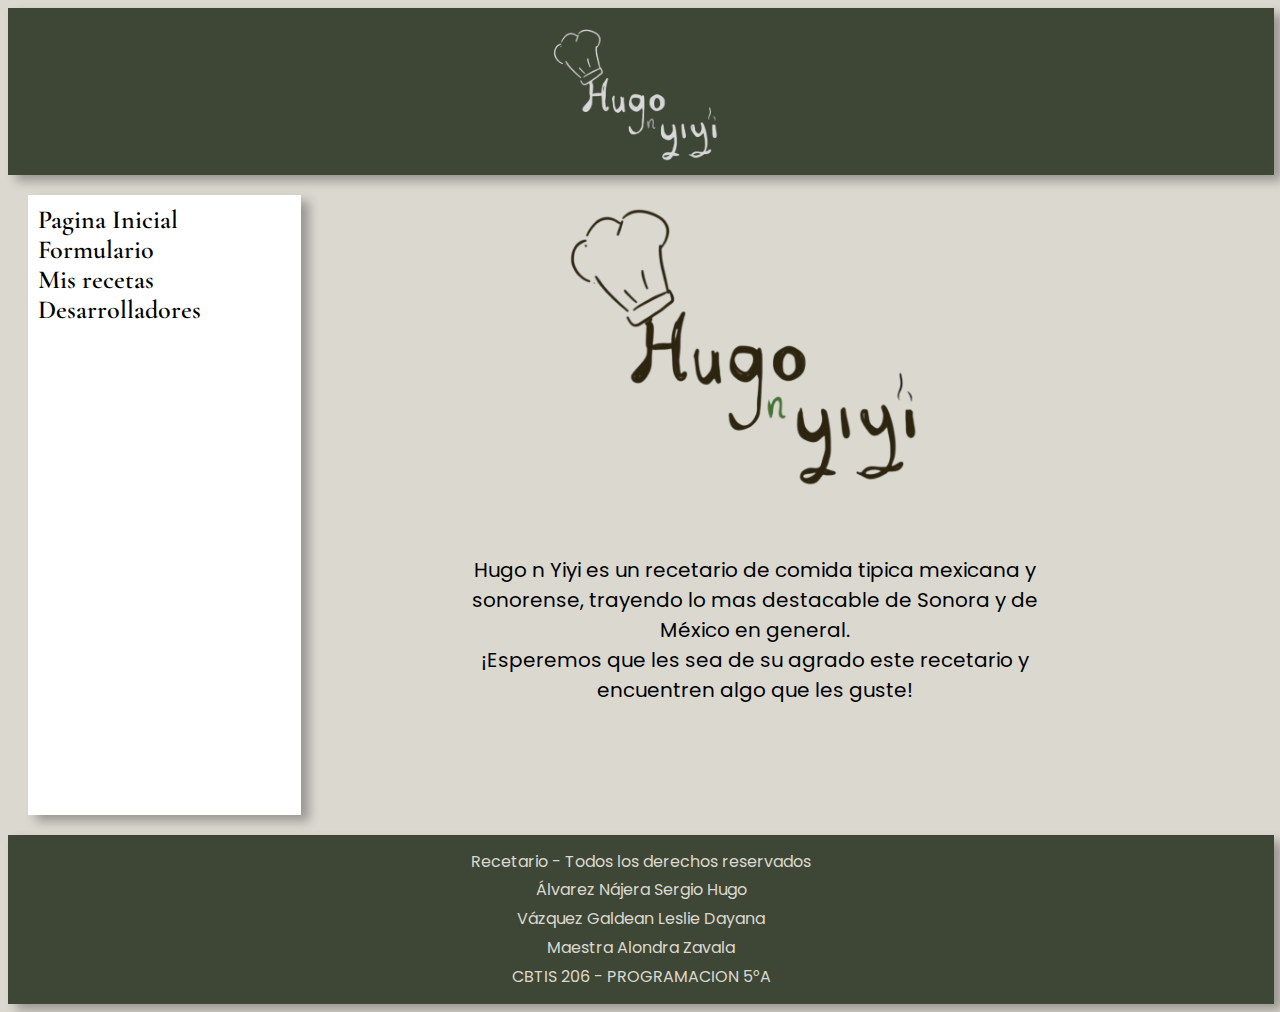
<file: index.html>
<!DOCTYPE html>
<html>
<head>
	<meta charset="utf-8">
	<meta name="viewport" content="width=device-width, initial-scale=1"/>
	<link rel="stylesheet" type="text/css" href="css/CSS.css">
	<link rel="stylesheet icon" type="text/css" href="img/logo_recetario.png">
	<title>Recetario</title>
</head>
<body bgcolor="#dbd8d0">

	<header>
		<a href="index.html"><img class="logo_header" src="img/logo_recetario_blanco.png"></a>
	</header>

	<nav>
		<a href="index.html">Pagina Inicial</a><br/>
		<a href="formulario.html">Formulario</a><br/>
		<a href="recetas.html">Mis recetas</a><br/>
		<a href="desarrolladores.html">Desarrolladores</a>
	</nav>

	<main>
		<section class="fondo">
			<img class="imagenes" src="img/logo_recetario.png">
			<br/>
			<p class="parrafos">
				Hugo n Yiyi es un recetario de comida tipica mexicana y sonorense, trayendo lo mas destacable de Sonora y de México en general. <br/>
				¡Esperemos que les sea de su agrado este recetario y encuentren algo que les guste!
			</p>
			<br/>
		</section>
	</main>

	<footer>
		<p>Recetario - Todos los derechos reservados</p>
		<p>Álvarez Nájera Sergio Hugo</p>
		<p>Vázquez Galdean Leslie Dayana</p>
		<p>Maestra Alondra Zavala</p>
		<p>CBTIS 206 - PROGRAMACION 5°A</p>
	</footer>

</body>
</html>
</file>
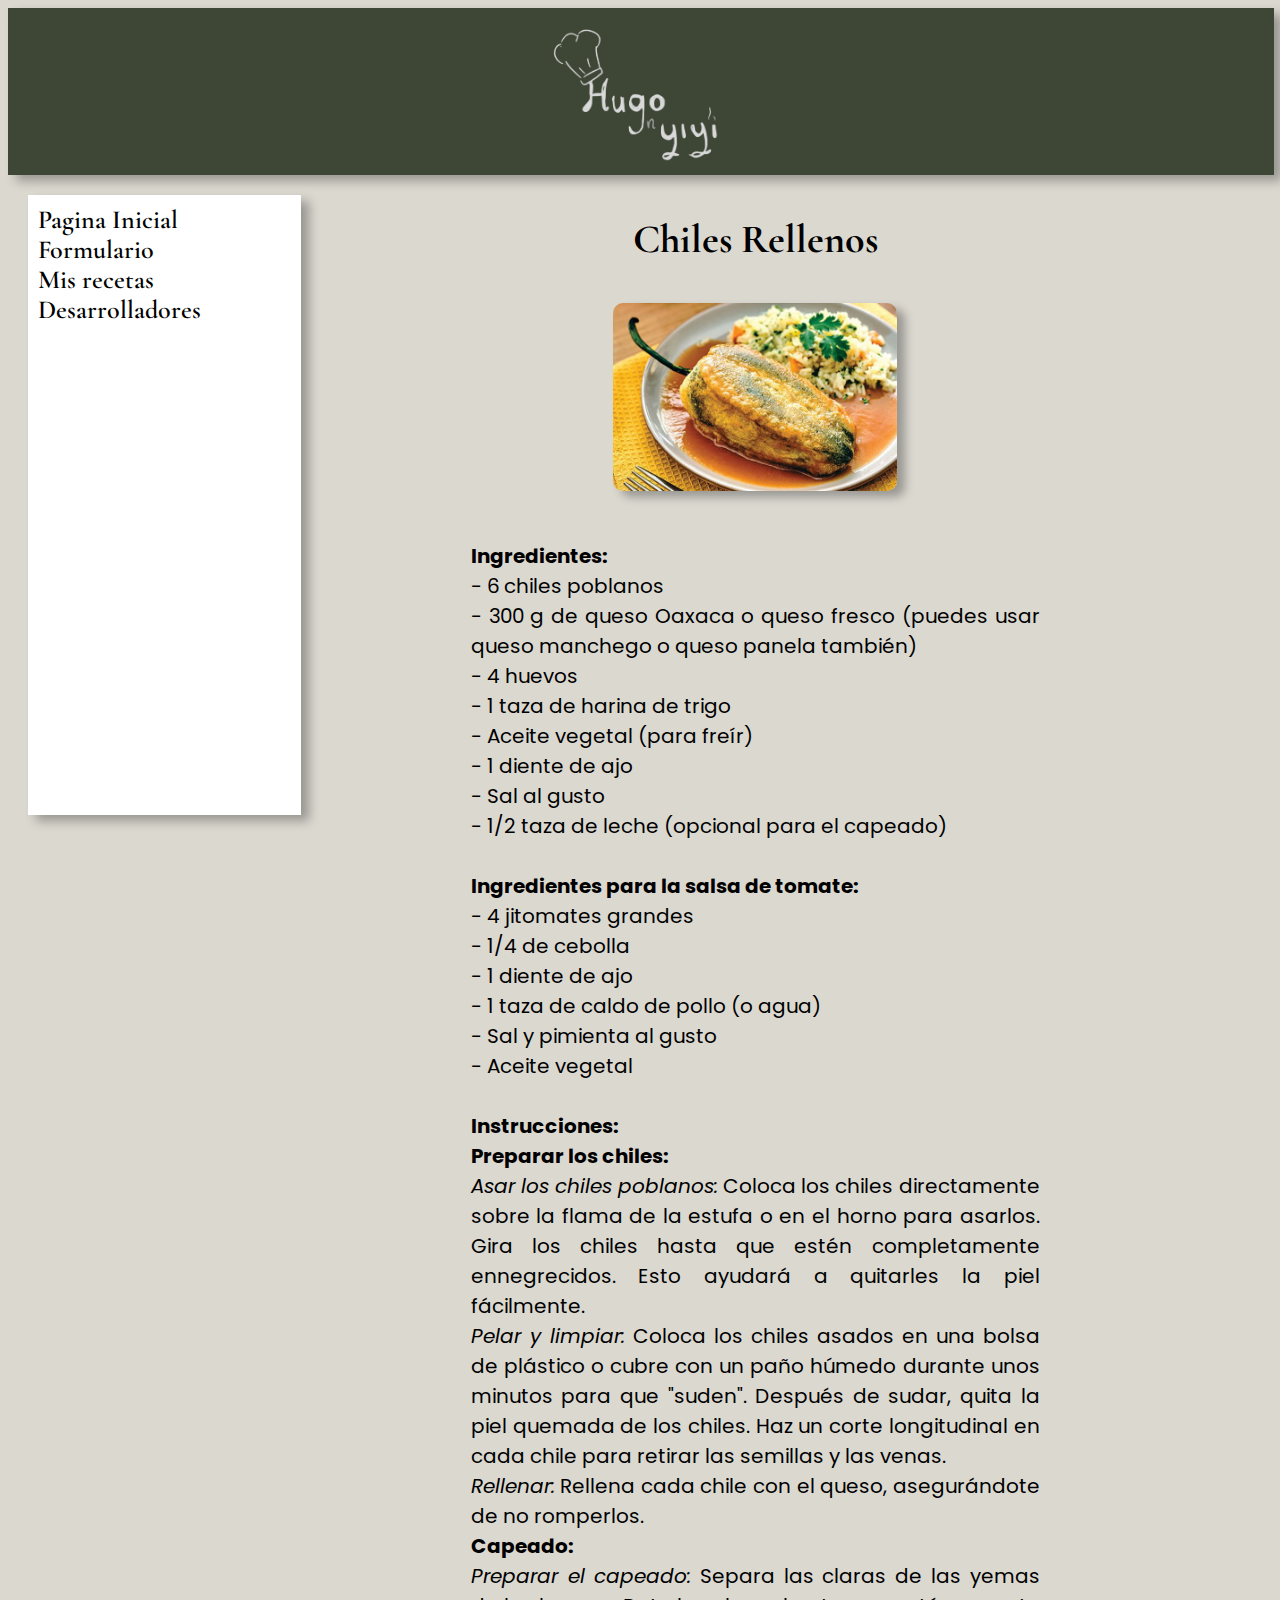
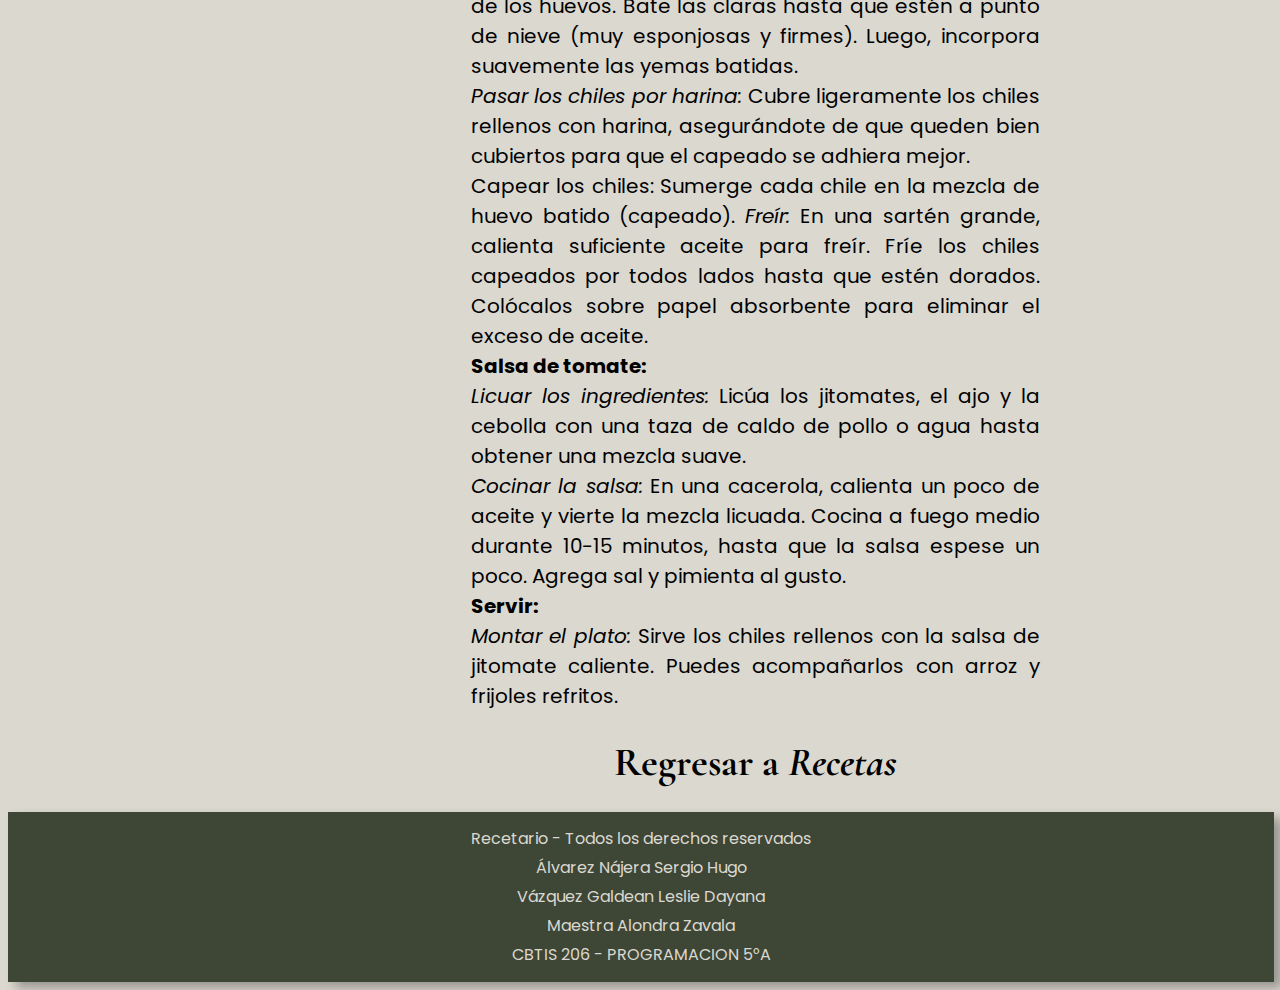
<file: chiles_rellenos.html>
<!DOCTYPE html>
<html>
<head>
	<meta charset="utf-8">
	<meta name="viewport" content="width=device-width, initial-scale=1"/>
	<link rel="stylesheet" type="text/css" href="css/CSS.css">
	<link rel="stylesheet icon" type="text/css" href="img/logo_recetario.png">
	<title>Chiles Rellenos - Mis Recetas</title>
</head>
<body bgcolor="#dbd8d0">

	<header>
		<a href="index.html"><img class="logo_header" src="img/logo_recetario_blanco.png"></a>
	</header>

	<nav>
		<a href="index.html">Pagina Inicial</a><br/>
		<a href="formulario.html">Formulario</a><br/>
		<a href="recetas.html">Mis recetas</a><br/>
		<a href="desarrolladores.html">Desarrolladores</a>
	</nav>

	<main>
		<section class="fondo">
			<p class="titulos">Chiles Rellenos</p>
			<img class="imagenes_recetas" height="200" width="200" src="img/chiles_rellenos.jpg">
			<br/>
			<p>
				<b>Ingredientes:</b> <br/>
				- 6 chiles poblanos <br/>
				- 300 g de queso Oaxaca o queso fresco (puedes usar queso manchego o queso panela también) <br/>
				- 4 huevos <br/>
				- 1 taza de harina de trigo <br/>
				- Aceite vegetal (para freír) <br/>
				- 1 diente de ajo <br/>
				- Sal al gusto <br/>
				- 1/2 taza de leche (opcional para el capeado) <br/>
				<br/>
				<b>Ingredientes para la salsa de tomate:</b> <br/>
				- 4 jitomates grandes <br/>
				- 1/4 de cebolla <br/>
				- 1 diente de ajo <br/>
				- 1 taza de caldo de pollo (o agua) <br/>
				- Sal y pimienta al gusto <br/>
				- Aceite vegetal <br/>
				<br/>
				<b>Instrucciones:</b> <br/>
				<b>Preparar los chiles:</b><br/>
				<i>Asar los chiles poblanos:</i> Coloca los chiles directamente sobre la flama de la estufa o en el horno para asarlos. Gira los chiles hasta que estén completamente ennegrecidos. Esto ayudará a quitarles la piel fácilmente. <br/>
				<i>Pelar y limpiar:</i> Coloca los chiles asados en una bolsa de plástico o cubre con un paño húmedo durante unos minutos para que "suden". Después de sudar, quita la piel quemada de los chiles. Haz un corte longitudinal en cada chile para retirar las semillas y las venas. <br/>
				<i>Rellenar:</i> Rellena cada chile con el queso, asegurándote de no romperlos.<br/>
				<b>Capeado:</b><br/>
				<i>Preparar el capeado:</i> Separa las claras de las yemas de los huevos. Bate las claras hasta que estén a punto de nieve (muy esponjosas y firmes). Luego, incorpora suavemente las yemas batidas. <br/>
				<i>Pasar los chiles por harina:</i> Cubre ligeramente los chiles rellenos con harina, asegurándote de que queden bien cubiertos para que el capeado se adhiera mejor. <br/>
				Capear los chiles: Sumerge cada chile en la mezcla de huevo batido (capeado).
				<i>Freír:</i> En una sartén grande, calienta suficiente aceite para freír. Fríe los chiles capeados por todos lados hasta que estén dorados. Colócalos sobre papel absorbente para eliminar el exceso de aceite. <br/>
				<b>Salsa de tomate:</b><br/>
				<i>Licuar los ingredientes:</i> Licúa los jitomates, el ajo y la cebolla con una taza de caldo de pollo o agua hasta obtener una mezcla suave.<br/>
				<i>Cocinar la salsa:</i> En una cacerola, calienta un poco de aceite y vierte la mezcla licuada. Cocina a fuego medio durante 10-15 minutos, hasta que la salsa espese un poco. Agrega sal y pimienta al gusto.<br/>
				<b>Servir:</b><br/>
				<i>Montar el plato:</i> Sirve los chiles rellenos con la salsa de jitomate caliente. Puedes acompañarlos con arroz y frijoles refritos. <br/>
			</p>
		<a href="recetas.html"><h1 align="center">Regresar a <i>Recetas</i></h1></a>
		</section>

	</main>

	<footer>
		<p>Recetario - Todos los derechos reservados</p>
		<p>Álvarez Nájera Sergio Hugo</p>
		<p>Vázquez Galdean Leslie Dayana</p>
		<p>Maestra Alondra Zavala</p>
		<p>CBTIS 206 - PROGRAMACION 5°A</p>
	</footer>



</body>
</html>
</file>
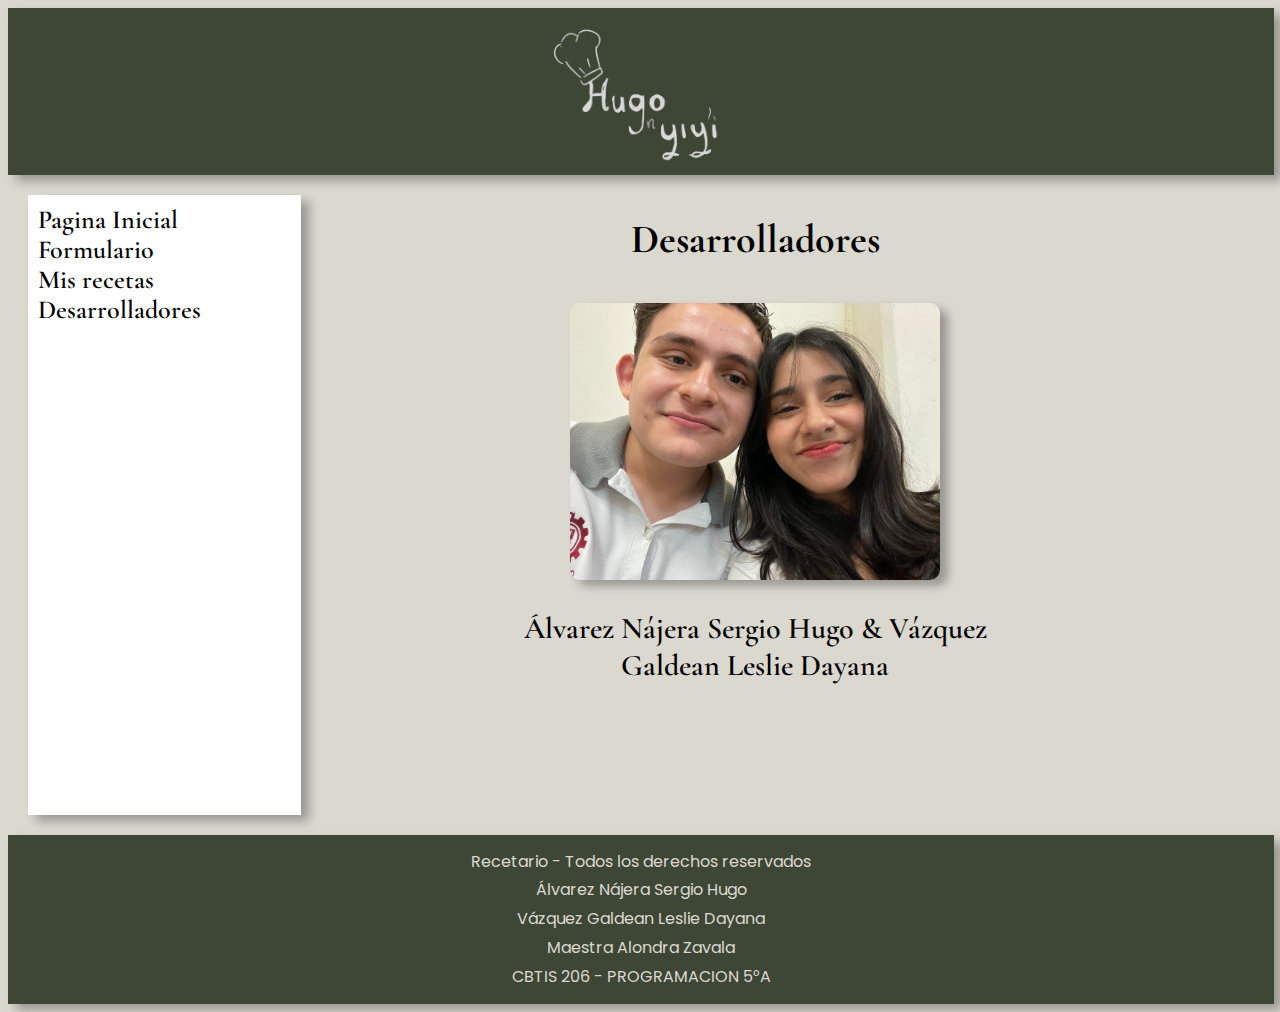
<file: desarrolladores.html>
<!DOCTYPE html>
<html>
<head>
	<meta charset="utf-8">
	<meta name="viewport" content="width=device-width, initial-scale=1"/>
	<link rel="stylesheet" type="text/css" href="css/CSS.css">
	<link rel="stylesheet icon" type="text/css" href="img/logo_recetario.png">
	<title>Desarrolladores</title>
</head>
<body bgcolor="#dbd8d0">

	<header>
		<a href="index.html"><img class="logo_header" src="img/logo_recetario_blanco.png"></a>
	</header>

	<nav>
		<a href="index.html">Pagina Inicial</a><br/>
		<a href="formulario.html">Formulario</a><br/>
		<a href="recetas.html">Mis recetas</a><br/>
		<a href="desarrolladores.html">Desarrolladores</a>
	</nav>

	<main>
		<section class="fondo">
			<p class="titulos">Desarrolladores</p>
			<img class="foto_desarrolladores" src="img/foto_desarroladores.jpg">
			<p class="parrafo_desarrollador">
				Álvarez Nájera Sergio Hugo & Vázquez Galdean Leslie Dayana
			</p>
		</section>
	</main>

	<footer>
		<p>Recetario - Todos los derechos reservados</p>
		<p>Álvarez Nájera Sergio Hugo</p>
		<p>Vázquez Galdean Leslie Dayana</p>
		<p>Maestra Alondra Zavala</p>
		<p>CBTIS 206 - PROGRAMACION 5°A</p>
	</footer>

</body>
</html>
</file>
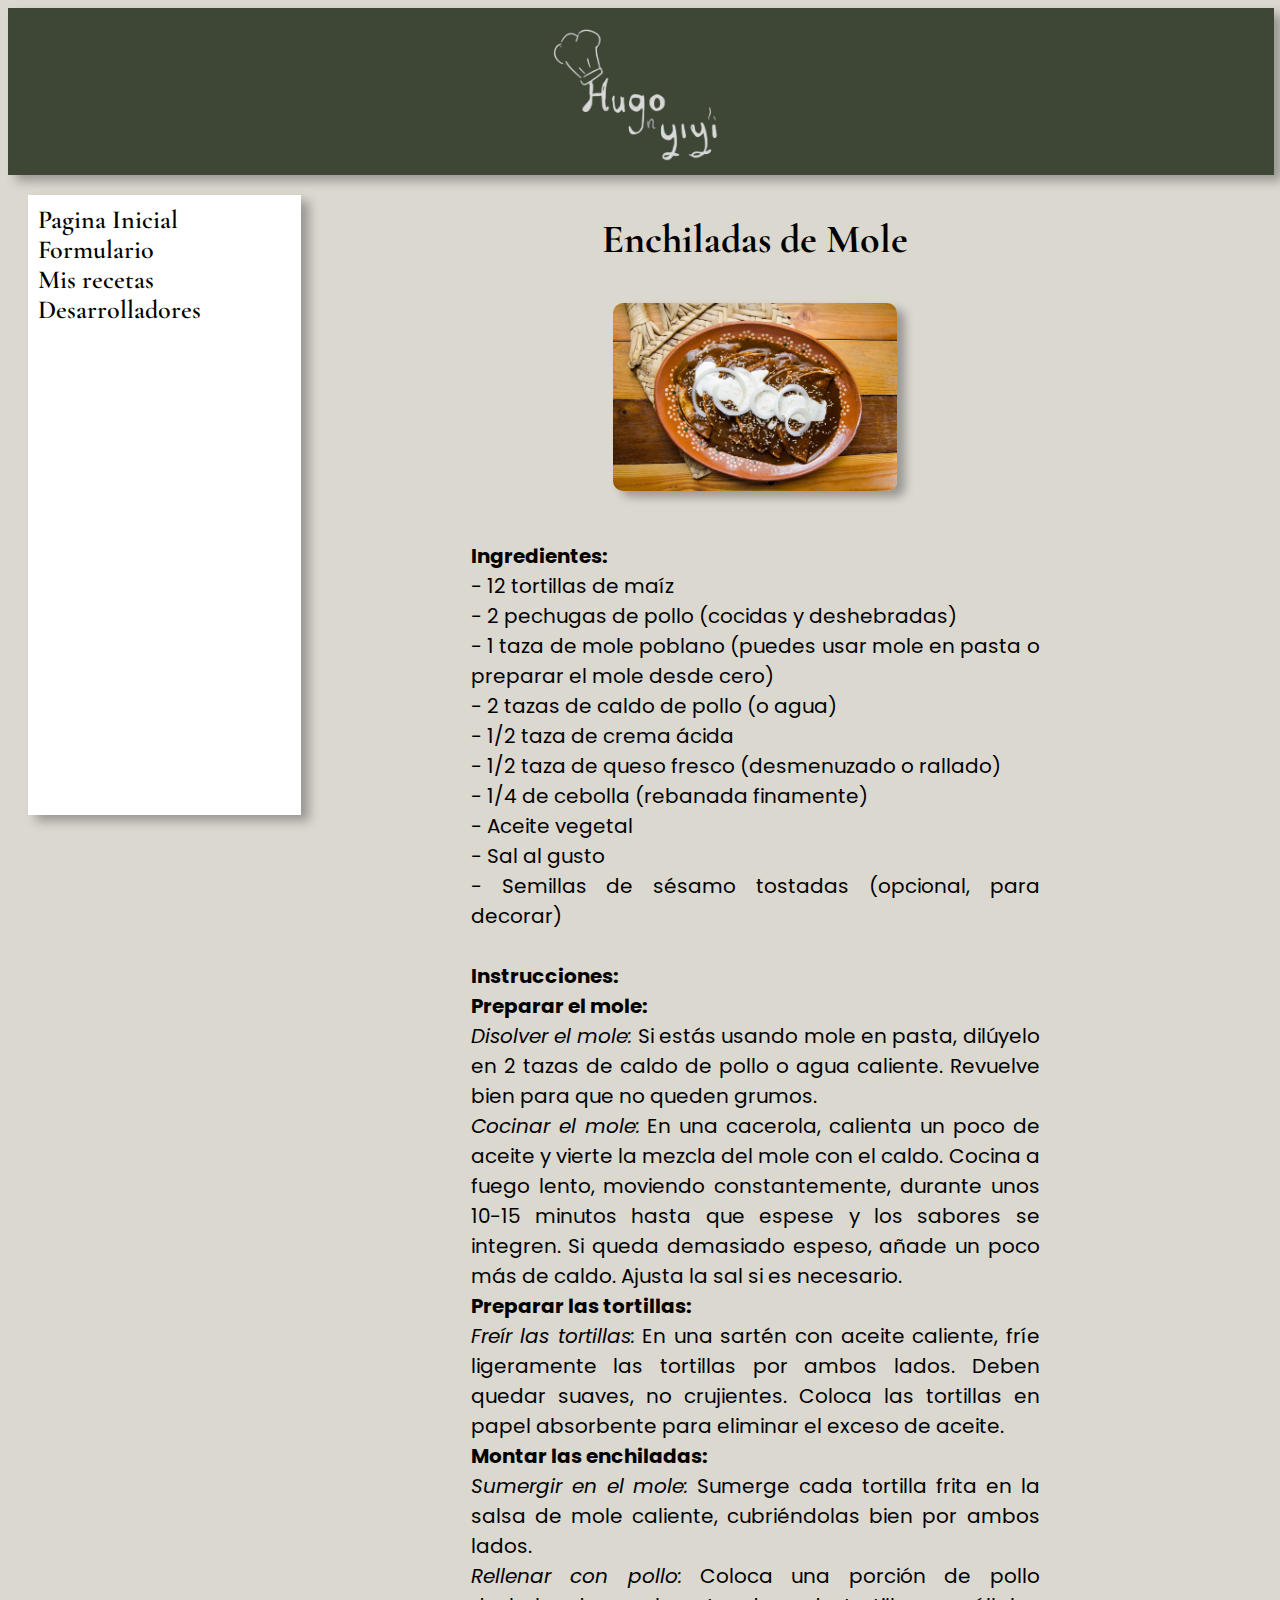
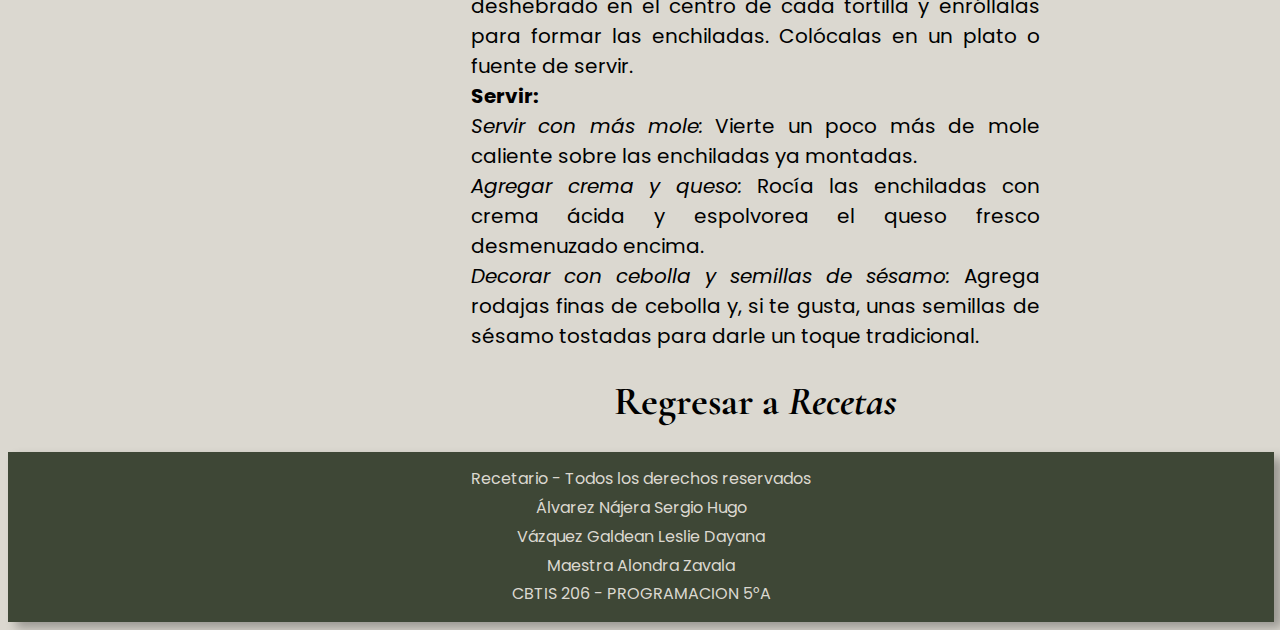
<file: enchiladas_de_mole.html>
<!DOCTYPE html>
<html>
<head>
	<meta charset="utf-8">
	<meta name="viewport" content="width=device-width, initial-scale=1"/>
	<link rel="stylesheet" type="text/css" href="css/CSS.css">
	<link rel="stylesheet icon" type="text/css" href="img/logo_recetario.png">
	<title>Enchiladas de Mole - Mis Recetas</title>
</head>
<body bgcolor="#dbd8d0">

	<header>
		<a href="index.html"><img class="logo_header" src="img/logo_recetario_blanco.png"></a>
	</header>

	<nav>
		<a href="index.html">Pagina Inicial</a><br/>
		<a href="formulario.html">Formulario</a><br/>
		<a href="recetas.html">Mis recetas</a><br/>
		<a href="desarrolladores.html">Desarrolladores</a>
	</nav>

	<main>
		<section class="fondo">
			<p class="titulos">Enchiladas de Mole</p>
			<img class="imagenes_recetas" height="200" width="200" src="img/enchiladas_de_mole.jpg">
			<br/>
			<p>
				<b>Ingredientes:</b><br/>
				- 12 tortillas de maíz <br/>
				- 2 pechugas de pollo (cocidas y deshebradas) <br/>
				- 1 taza de mole poblano (puedes usar mole en pasta o preparar el mole desde cero) <br/>
				- 2 tazas de caldo de pollo (o agua) <br/>
				- 1/2 taza de crema ácida <br/>
				- 1/2 taza de queso fresco (desmenuzado o rallado) <br/>
				- 1/4 de cebolla (rebanada finamente) <br/>
				- Aceite vegetal <br/>
				- Sal al gusto <br/> 
				- Semillas de sésamo tostadas (opcional, para decorar) <br/>
				<br/>
				<b>Instrucciones:</b> <br/>
				<b>Preparar el mole: </b> <br/>
				<i>Disolver el mole:</i> Si estás usando mole en pasta, dilúyelo en 2 tazas de caldo de pollo o agua caliente. Revuelve bien para que no queden grumos.<br/>
				<i>Cocinar el mole:</i> En una cacerola, calienta un poco de aceite y vierte la mezcla del mole con el caldo. Cocina a fuego lento, moviendo constantemente, durante unos 10-15 minutos hasta que espese y los sabores se integren. Si queda demasiado espeso, añade un poco más de caldo. Ajusta la sal si es necesario. <br/>
				<b>Preparar las tortillas:</b><br/>
				<i>Freír las tortillas:</i> En una sartén con aceite caliente, fríe ligeramente las tortillas por ambos lados. Deben quedar suaves, no crujientes. Coloca las tortillas en papel absorbente para eliminar el exceso de aceite.<br/>
				<b>Montar las enchiladas:</b><br/>
				<i>Sumergir en el mole:</i> Sumerge cada tortilla frita en la salsa de mole caliente, cubriéndolas bien por ambos lados. <br/>
				<i>Rellenar con pollo:</i> Coloca una porción de pollo deshebrado en el centro de cada tortilla y enróllalas para formar las enchiladas. Colócalas en un plato o fuente de servir. <br/>
				<b>Servir:</b><br/>
				<i>Servir con más mole:</i> Vierte un poco más de mole caliente sobre las enchiladas ya montadas. <br/>
				<i>Agregar crema y queso:</i> Rocía las enchiladas con crema ácida y espolvorea el queso fresco desmenuzado encima. <br/>
				<i>Decorar con cebolla y semillas de sésamo:</i> Agrega rodajas finas de cebolla y, si te gusta, unas semillas de sésamo tostadas para darle un toque tradicional. <br/>
			</p>
		<a href="recetas.html"><h1 align="center">Regresar a <i>Recetas</i></h1></a>
		</section>

	</main>

	<footer>
		<p>Recetario - Todos los derechos reservados</p>
		<p>Álvarez Nájera Sergio Hugo</p>
		<p>Vázquez Galdean Leslie Dayana</p>
		<p>Maestra Alondra Zavala</p>
		<p>CBTIS 206 - PROGRAMACION 5°A</p>
	</footer>



</body>
</html>
</file>
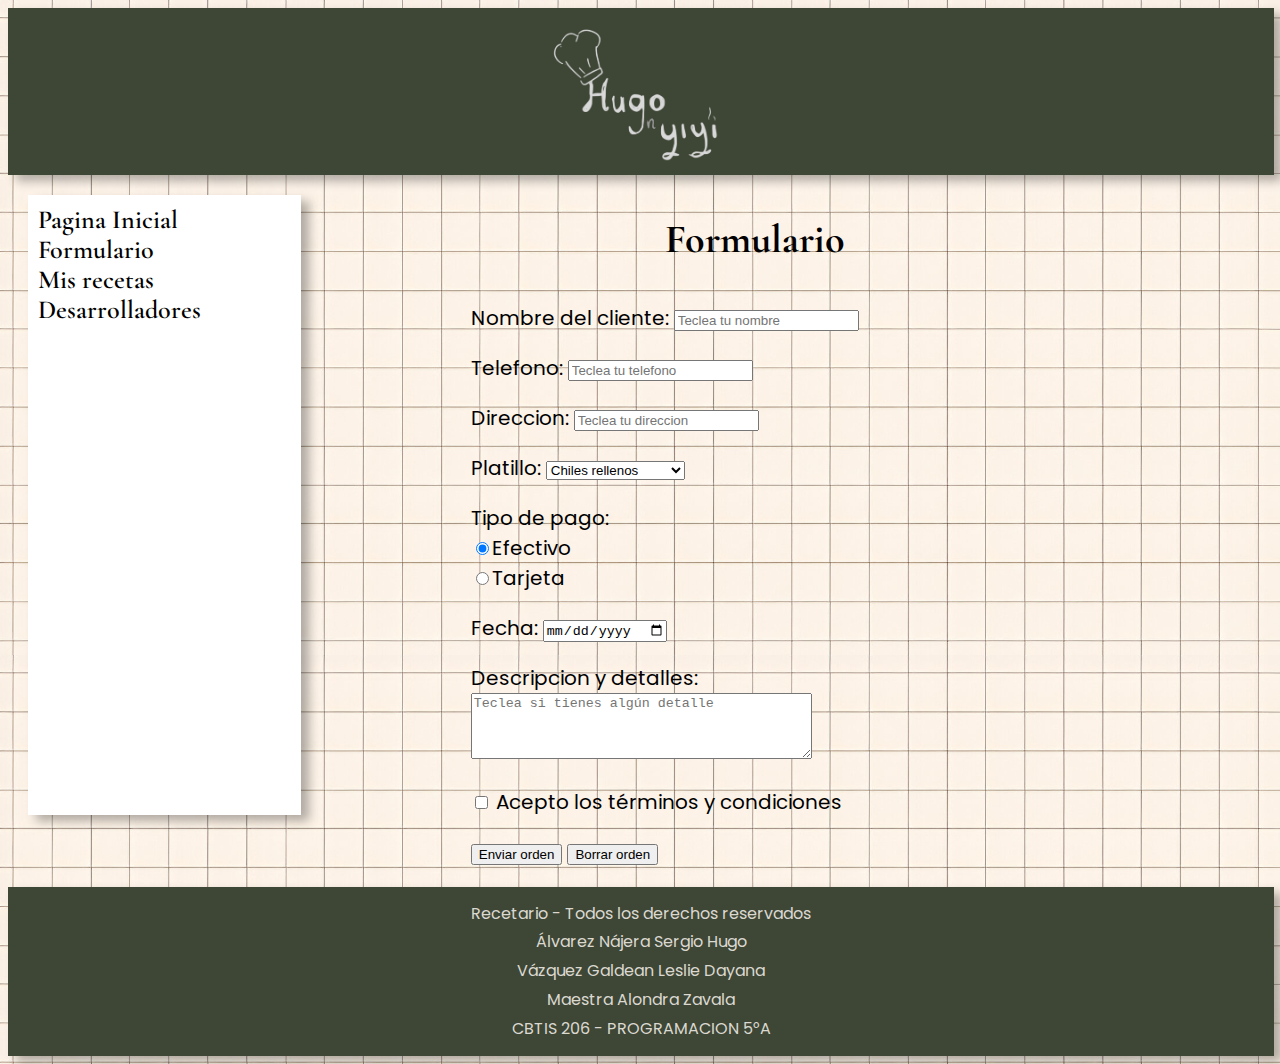
<file: formulario.html>
<!DOCTYPE html>
<html>
<head>
	<meta charset="utf-8">
	<meta name="viewport" content="width=device-width, initial-scale=1"/>
	<link rel="stylesheet" type="text/css" href="css/CSS.css">
	<link rel="stylesheet icon" type="text/css" href="img/logo_recetario.png">
	<title>Formulario</title>
</head>
<body background="img/fondo_formulario.jpg">

	<header>
		<a href="index.html"><img class="logo_header" src="img/logo_recetario_blanco.png"></a>
	</header>

	<nav>
		<a href="index.html">Pagina Inicial</a><br/>
		<a href="formulario.html">Formulario</a><br/>
		<a href="recetas.html">Mis recetas</a><br/>
		<a href="desarrolladores.html">Desarrolladores</a>
	</nav>

	<main>
		<section class="fondo">
			<p class="titulos">Formulario</p>
			<p>
			<label form="nombre">Nombre del cliente:</label>
			<input type="text" name="nombre" maxlength="32" placeholder="Teclea tu nombre" width="35%">
		</p>

		<p>
			<label form="telefono">Telefono:</label>
			<input type="text" name="telefono" maxlength="10" placeholder="Teclea tu telefono" width="25%">
		</p>

		<p>
			<label form="direccion">Direccion:</label>
			<input type="text" name="direccion" maxlength="10" placeholder="Teclea tu direccion" width="25%">
		</p>

		<p>
			<label for="paquete">Platillo:</label>
			<select name="paquetes" size="1">
				<option value="londres">Chiles rellenos</option>
				<option value="seattle">Enchiladas de Mole</option>
				<option value="newyork">Sopa Knorr</option>
				<option value="newyork">Pozole</option>
				<option value="newyork">Carne Asada</option>
				<option value="newyork">Barbacoa</option>
				<option value="newyork">Chilaquiles</option>
				<option value="newyork">Tamales</option>
				<option value="newyork">Menudo</option>
			</select>
		</p>

		<p>
			<label for="pago">Tipo de pago:</label><br>
			<input type="radio" name="pago" value="Efectivo" checked>Efectivo<br>
			<input type="radio" name="pago" value="Tarjeta">Tarjeta<br>
		</p>

		<p>
			<label form="fecha">Fecha:</label>
			<input type="date" name="fecha" maxlength="30" placeholder="Teclea tu fecha">
		</p>
		
		<p>
			<label for="comentarios">Descripcion y detalles:</label><br>
			<textarea name="comentarios" rows="4" cols="40" placeholder="Teclea si tienes algún detalle"></textarea>
		</p>

		<p>
			<input type="checkbox" name="terminos" value="terminos">
			<label for="terminos">Acepto los términos y condiciones</label>
		</p>

		<p align="left">
			<input type="submit" name="guardar" id="boton1" value="Enviar orden">
			<input type="reset" name="borrar" id="boton2" value="Borrar orden">
		</p>
		</section>
	</main>

	<footer>
		<p>Recetario - Todos los derechos reservados</p>
		<p>Álvarez Nájera Sergio Hugo</p>
		<p>Vázquez Galdean Leslie Dayana</p>
		<p>Maestra Alondra Zavala</p>
		<p>CBTIS 206 - PROGRAMACION 5°A</p>
	</footer>

</body>
</html>
</file>
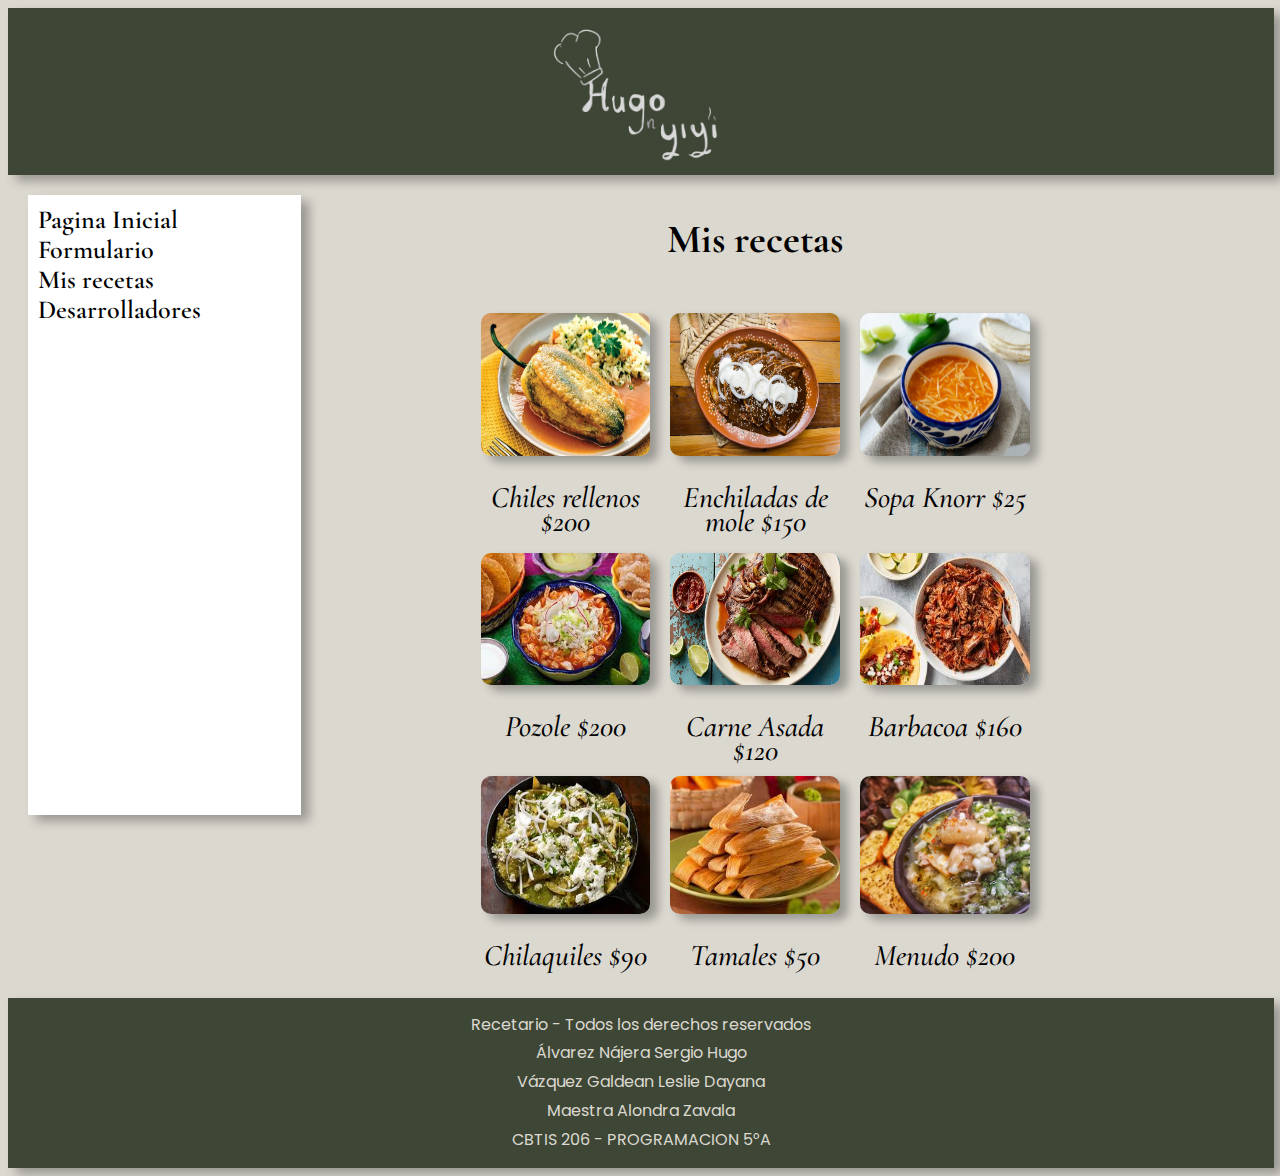
<file: recetas.html>
<!DOCTYPE html>
<html>
<head>
	<meta charset="utf-8">
	<meta name="viewport" content="width=device-width, initial-scale=1">
	<link rel="stylesheet" type="text/css" href="css/CSS.css">
	<link rel="stylesheet icon" type="text/css" href="img/logo_recetario.png">
	<title>Mis Recetas</title>
</head>
<body bgcolor="#dbd8d0">

	<header>
		<a href="index.html"><img class="logo_header" src="img/logo_recetario_blanco.png"></a>
	</header>

	<nav>
		<a href="index.html">Pagina Inicial</a><br/>
		<a href="formulario.html">Formulario</a><br/>
		<a href="recetas.html">Mis recetas</a><br/>
		<a href="desarrolladores.html">Desarrolladores</a>
	</nav>

	<main>
		<section class="fondo">
		<p class="titulos">Mis recetas</p>

		<div class="grid-container">
			<div>
				<a href="chiles_rellenos.html">
					<img class="imagenes recetario" src="img/chiles_rellenos.jpg">
					<p class="nombres_recetas">Chiles rellenos $200</p>
				</a>
			</div>
			<div>
				<a href="enchiladas_de_mole.html">
					<img class="imagenes recetario" src="img/enchiladas_de_mole.jpg">
					<p class="nombres_recetas">Enchiladas de mole $150</p>
				</a>
			</div>
			<div>
				<a href="sopa.html">
					<img class="imagenes recetario" src="img/sopa.jpg">
					<p class="nombres_recetas">Sopa Knorr $25</p>
				</a>
			</div>
			<div>
				<img class="imagenes recetario" src="img/pozole.jpeg">
				<p class="nombres_recetas">Pozole $200</p>
			</div>
			<div>
				<img class="imagenes recetario" src="img/carne_asada.jpeg">
				<p class="nombres_recetas">Carne Asada $120</p>
			</div>
			<div>
				<img class="imagenes recetario" src="img/barbacoa.jpeg">
				<p class="nombres_recetas">Barbacoa $160</p>
			</div>
			<div>
				<img class="imagenes recetario" src="img/chilaquiles.jpeg">
				<p class="nombres_recetas">Chilaquiles $90</p>
			</div>
			<div>
				<img class="imagenes recetario" src="img/tamales.jpeg">
				<p class="nombres_recetas">Tamales $50</p>
			</div>
			<div>
				<img class="imagenes recetario" src="img/menudo.jpeg">
				<p class="nombres_recetas">Menudo $200</p>
			</div>	
		</section>
	</main>

	<footer>
		<p>Recetario - Todos los derechos reservados</p>
		<p>Álvarez Nájera Sergio Hugo</p>
		<p>Vázquez Galdean Leslie Dayana</p>
		<p>Maestra Alondra Zavala</p>
		<p>CBTIS 206 - PROGRAMACION 5°A</p>
	</footer>

</body>
</html>
</file>
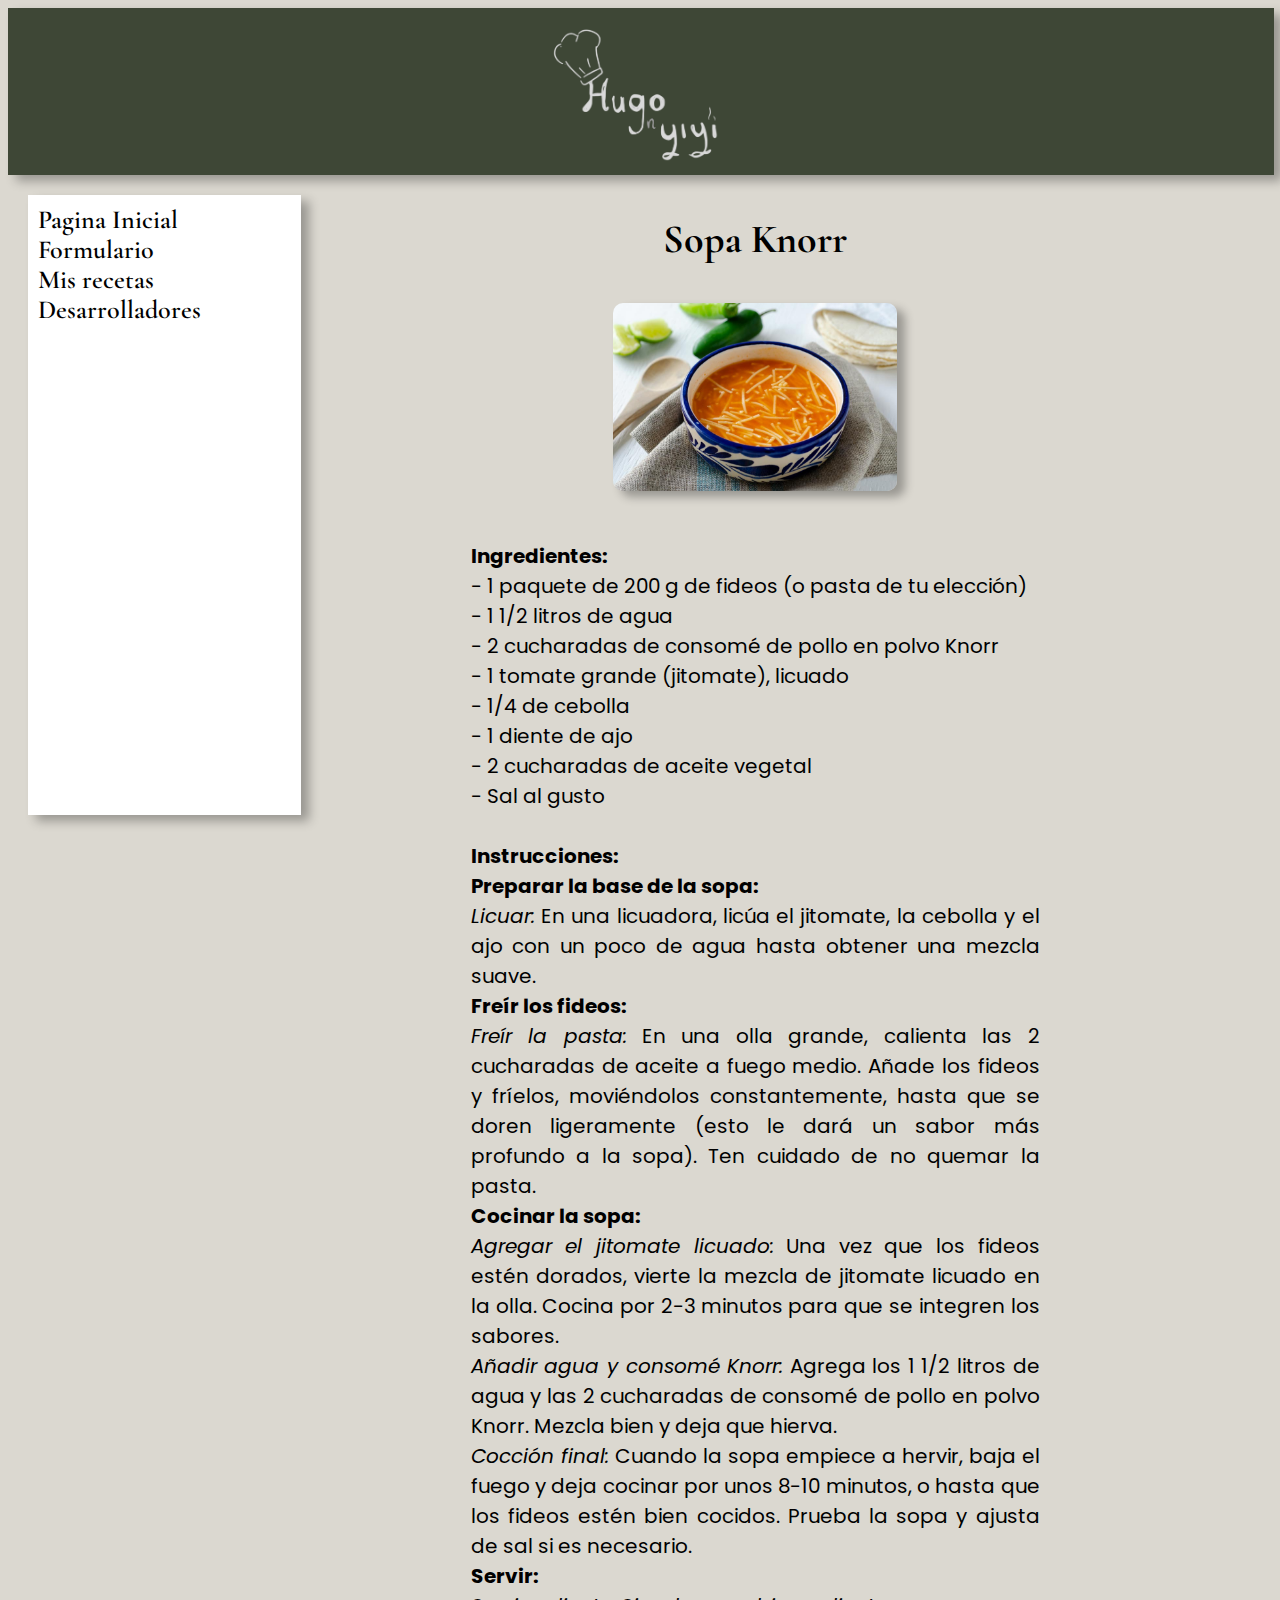
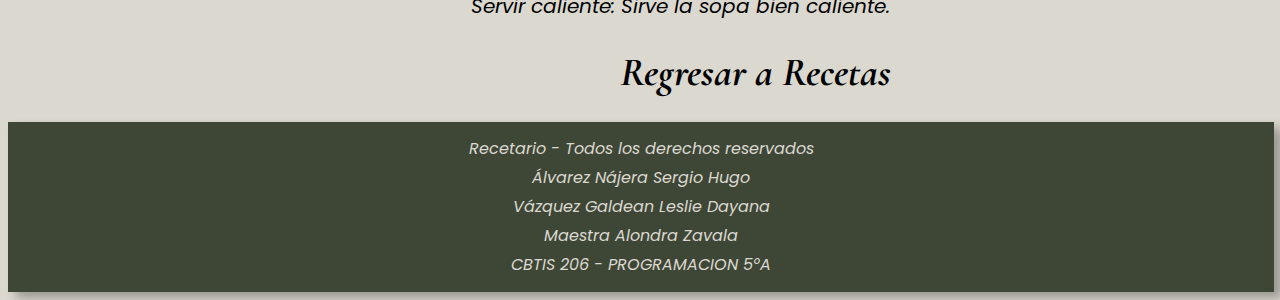
<file: sopa.html>
<!DOCTYPE html>
<html>
<head>
	<meta charset="utf-8">
	<meta name="viewport" content="width=device-width, initial-scale=1"/>
	<link rel="stylesheet" type="text/css" href="css/CSS.css">
	<link rel="stylesheet icon" type="text/css" href="img/logo_recetario.png">
	<title>Sopa Knorr - Mis Recetas</title>
</head>
<body bgcolor="#dbd8d0">

	<header>
		<a href="index.html"><img class="logo_header" src="img/logo_recetario_blanco.png"></a>
	</header>

	<nav>
		<a href="index.html">Pagina Inicial</a><br/>
		<a href="formulario.html">Formulario</a><br/>
		<a href="recetas.html">Mis recetas</a><br/>
		<a href="desarrolladores.html">Desarrolladores</a>
	</nav>

	<main>
		<section class="fondo">
			<p class="titulos">Sopa Knorr</p>
			<img class="imagenes_recetas" height="200" width="200" src="img/sopa.jpg">
			<br/>
			<p>
				<b>Ingredientes:</b><br/>
				- 1 paquete de 200 g de fideos (o pasta de tu elección) <br/>
				- 1 1/2 litros de agua <br/>
				- 2 cucharadas de consomé de pollo en polvo Knorr <br/>
				- 1 tomate grande (jitomate), licuado <br/>
				- 1/4 de cebolla <br/>
				- 1 diente de ajo <br/>
				- 2 cucharadas de aceite vegetal <br/>
				- Sal al gusto <br/>
				<br/>
				<b>Instrucciones:</b> <br/>
				<b>Preparar la base de la sopa:</b><br/>
				<i>Licuar:</i> En una licuadora, licúa el jitomate, la cebolla y el ajo con un poco de agua hasta obtener una mezcla suave. <br/>
				<b>Freír los fideos:</b><br/>
				<i>Freír la pasta:</i> En una olla grande, calienta las 2 cucharadas de aceite a fuego medio. Añade los fideos y fríelos, moviéndolos constantemente, hasta que se doren ligeramente (esto le dará un sabor más profundo a la sopa). Ten cuidado de no quemar la pasta. <br/>
				<b>Cocinar la sopa:</b><br/>
				<i>Agregar el jitomate licuado:</i> Una vez que los fideos estén dorados, vierte la mezcla de jitomate licuado en la olla. Cocina por 2-3 minutos para que se integren los sabores.<br/>
				<i>Añadir agua y consomé Knorr:</i> Agrega los 1 1/2 litros de agua y las 2 cucharadas de consomé de pollo en polvo Knorr. Mezcla bien y deja que hierva. <br/>
				<i>Cocción final:</i> Cuando la sopa empiece a hervir, baja el fuego y deja cocinar por unos 8-10 minutos, o hasta que los fideos estén bien cocidos. Prueba la sopa y ajusta de sal si es necesario. <br/>
				<b>Servir:</b><br/>
				<i>Servir caliente:<i> Sirve la sopa bien caliente. <br/>
			</p>
		<a href="recetas.html"><h1 align="center">Regresar a <i>Recetas</i></h1></a>
		</section>

	</main>

	<footer>
		<p>Recetario - Todos los derechos reservados</p>
		<p>Álvarez Nájera Sergio Hugo</p>
		<p>Vázquez Galdean Leslie Dayana</p>
		<p>Maestra Alondra Zavala</p>
		<p>CBTIS 206 - PROGRAMACION 5°A</p>
	</footer>



</body>
</html>
</file>
<file: css/CSS.css>
@import url('https://fonts.googleapis.com/css2?family=Poppins:ital,wght@0,100;0,200;0,300;0,400;0,500;0,600;0,700;0,800;0,900;1,100;1,200;1,300;1,400;1,500;1,600;1,700;1,800;1,900&display=swap');
@import url('https://fonts.googleapis.com/css2?family=Cormorant+Garamond:ital,wght@0,300;0,400;0,500;0,600;0,700;1,300;1,400;1,500;1,600;1,700&display=swap');

body{
	background-size: 100%;
	font-family: 'Poppins', sans-serif;
}

header{
	background-color: #3e4736;
	color: #dbd8d0;
	text-align: center;
	padding: 5px;
	font-size: 30px;
	width: 99.4%;
	font-family: 'Cormorant Garamond', serif;
	font-style: italic;
	box-shadow: 8px 6px 10px rgba(0, 0, 0, 0.3);
}

header .logo_header {
	max-width: 15%;
	max-height: 15%;
}

nav{
	line-height: 30px;
	background-color: white;
	color: white;
	height: 600px;
	width: 100px;
	float: left;
	padding: 10px;
	font-size: 26px;
	text-decoration: none;
	margin: 20px;
	width: 20%;
	box-shadow: 8px 6px 10px rgba(0, 0, 0, 0.3);
	font-family: 'Cormorant Garamond', serif;
  font-weight: 600;
  font-style: normal;
}

nav a:hover {
	text-decoration: underline;
	cursor: pointer;
}

section{
	width: 1000px;
	float: left;
	padding: 10px;
	color: black;
	text-align: justify;
	font-size: 20px;
	padding: 0px 150px 0px 150px;
}

h1 {
	font-family: 'Cormorant Garamond', serif;
}

footer{
	background-color: #3e4736;
	color: #dbd8d0;
	clear: both;
	text-align: center;
	padding: 5px;
	width: 99.4%;
	line-height: 0.8;
	box-shadow: 8px 6px 10px rgba(0, 0, 0, 0.3);
}

img{
	display: block;
	margin: auto;
	clear: right;
}

main .imagenes {
	height: 70%;
	width: 70%;
	transition: transform 0.3s ease;
}

main .imagenes img:hover {
	transform: scale(1.5);
}

main .foto_desarrolladores {
	height: 65%;
	width: 65%;
	border-radius: 10px;
	transition: transform 0.3s ease;
	box-shadow: 8px 6px 10px rgba(0, 0, 0, 0.3);
}

main .imagenes img:hover {
	transform: scale(1.5);
}

a{
	text-decoration: none;
	color: black ;
}

main .fondo {
	text-align: justify;
	width: 45%;
}

main .imagenes_recetas {
	width: 50%;
	height: 50%;
	cursor: pointer;
	border-radius: 10px;
	transition: transform 0.3s ease;
	box-shadow: 8px 6px 10px rgba(0, 0, 0, 0.3);
}

main .fondo img:hover {
	transform: scale(1.05);
}

main .titulos {
	font-family: 'Cormorant Garamond', serif;
	font-weight: 700;
  font-style: normal;
  text-align: center;
  font-size: 40px;
}

main .parrafos {
	text-align: center;
}

main .parrafo_desarrollador {
	text-align: center;
	font-family: 'Cormorant Garamond', serif;
	font-size: 30px;
	font-weight: 600;
}

	p {
  	max-width: auto;
  	max-height: auto;
}

.nombres_recetas {
  font-family: "Cormorant Garamond", serif;
  font-weight: 500;
  font-style: italic;
  font-size: 30px;
  text-align: center;
  line-height: 0.8;
}

.grid-container {
  display: grid;
  grid-template-columns: repeat(3, 1fr);
  gap: 20px;
  padding: 10px;
  margin-left: auto;
  width: fit-content;
}

.grid-container > div {
  text-align: center;
}

.grid-container img {
	width: 100%;
  height: 65%;
  max-width: 400px;
  transition: transform 0.3s ease;
  border-radius: 10px;
  box-shadow: 8px 6px 10px rgba(0, 0, 0, 0.3);
}

.grid-container img:hover {
  transform: scale(1.1);
}

@media (max-width: 768px) {
  header {
    font-size: 24px;
    width: auto;
  }

  header .logo_header {
	max-width: 30%;
	max-height: 30%;
	}

  nav {
    width: auto;
    height: auto;
    font-size: 20px;
    text-align: center;
    float: none;
  }

  section {
    width: 100%;
    padding: 10px 20px;
    font-size: 18px;
  }

  .grid-container {
    grid-template-columns: repeat(1, 1fr);
    max-height: 100%;
    max-width: 100%;
  }

  .grid-container img {
    height: auto;
    max-width: 80%;
  }

  main .imagenes, main .foto_desarrolladores {
    width: 100%;
    height: auto;
  }

  main .fondo {
    width: 100%;
    height: auto;
  }

  .nombres_recetas, .parrafo_desarrollador, .titulos {
    font-size: 24px;
  }

  footer {
  	width: auto;
  	height: auto;
  }

  p {
  	max-width: auto;
  	max-height: auto;
  }

	main .imagenes {
	max-height: 100%;
	max-width: 100%;
	}
}


/*Cormorant Garamond */
.cormorant-garamond-light {
  font-family: "Cormorant Garamond", serif;
  font-weight: 300;
  font-style: normal;
}

.cormorant-garamond-regular {
  font-family: "Cormorant Garamond", serif;
  font-weight: 400;
  font-style: normal;
}

.cormorant-garamond-medium {
  font-family: "Cormorant Garamond", serif;
  font-weight: 500;
  font-style: normal;
}

.cormorant-garamond-semibold {
  font-family: "Cormorant Garamond", serif;
  font-weight: 600;
  font-style: normal;
}

.cormorant-garamond-bold {
  font-family: "Cormorant Garamond", serif;
  font-weight: 700;
  font-style: normal;
}

.cormorant-garamond-light-italic {
  font-family: "Cormorant Garamond", serif;
  font-weight: 300;
  font-style: italic;
}

.cormorant-garamond-regular-italic {
  font-family: "Cormorant Garamond", serif;
  font-weight: 400;
  font-style: italic;
}

.cormorant-garamond-medium-italic {
  font-family: "Cormorant Garamond", serif;
  font-weight: 500;
  font-style: italic;
}

.cormorant-garamond-semibold-italic {
  font-family: "Cormorant Garamond", serif;
  font-weight: 600;
  font-style: italic;
}

.cormorant-garamond-bold-italic {
  font-family: "Cormorant Garamond", serif;
  font-weight: 700;
  font-style: italic;
}
</file>
